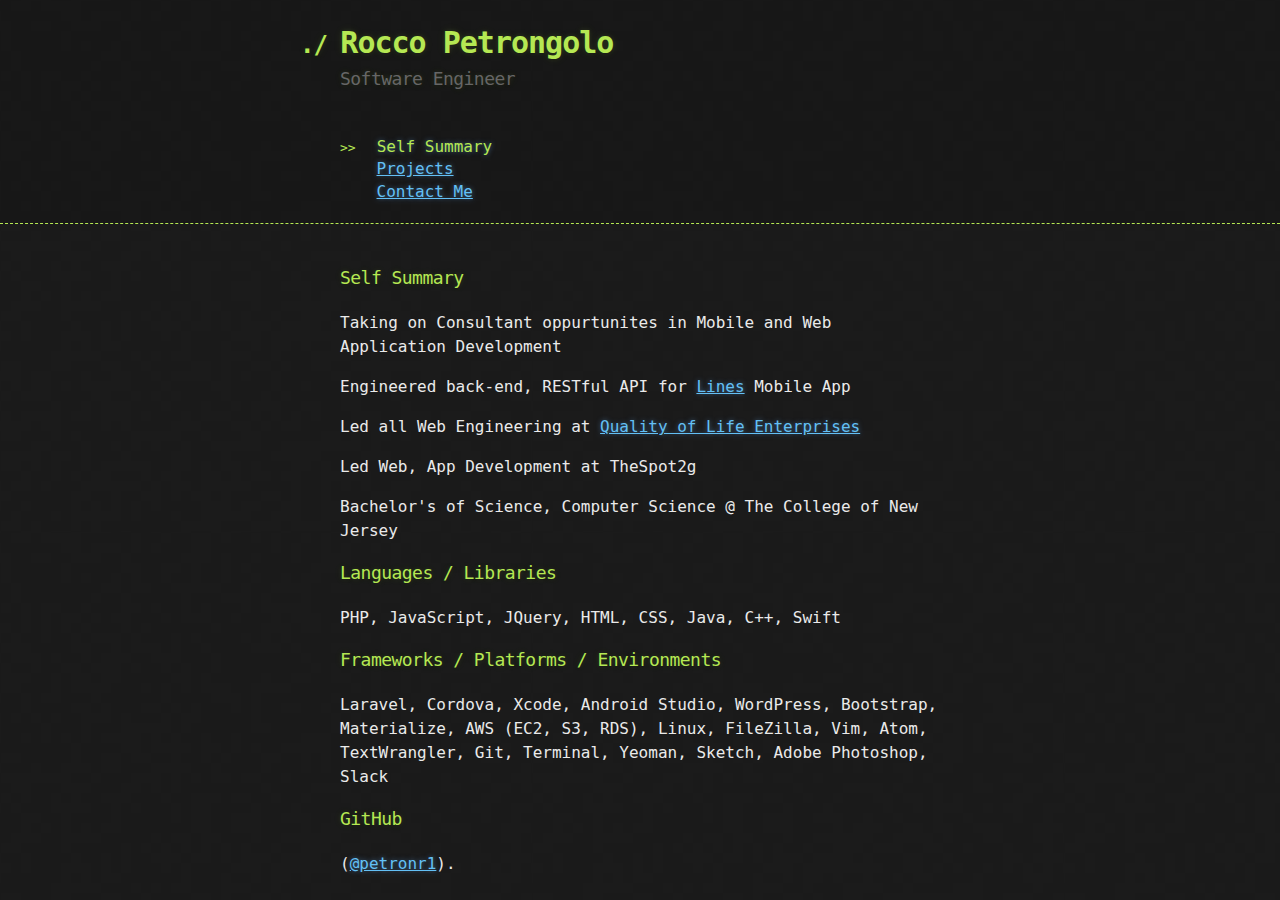
<file: index.html>
<!DOCTYPE html>
<html>
  <head>
    <meta charset='utf-8'>
    <meta http-equiv="X-UA-Compatible" content="chrome=1">

    <link rel="stylesheet" type="text/css" href="stylesheets/stylesheet.css" media="screen">
    <link rel="stylesheet" type="text/css" href="stylesheets/pygment_trac.css" media="screen">
    <!-- <link rel="stylesheet" type="text/css" href="stylesheets/print.css" media="print"> -->

    <title>Rocco Petrongolo by petronr1</title>
  </head>

  <body>

    <header>
      <div class="container">
        <h1>Rocco Petrongolo</h1>
        <h2>Software Engineer</h2>
        <!-- <section id="downloads">
          <a href="https://github.com/petronr1" class="btn btn-github"><span class="icon"></span>View on GitHub</a>
        </section> -->
        <ul style="display: inline;">
            <li class="active"><a href="#">Self Summary</a></li>
            <li><a href="./portfolio/">Projects</a></li>
            <li><a href="./contact/">Contact Me</a></li>

        </ul>
      </div>
    </header>

    <div class="container">
      <section id="main_content">
        <h3>
<a id="self-summary" class="anchor" href="#self-summary" aria-hidden="true"><span class="octicon octicon-link"></span></a>Self Summary</h3>

<p>Taking on Consultant oppurtunites in Mobile and Web Application Development</p>
<p>Engineered back-end, RESTful API for <a href="http://lineslaunch.com">Lines</a> Mobile App</p>
<p>Led all Web Engineering at <a href="http://www.qol-x.org">Quality of Life Enterprises</a></p>
<p>Led Web, App Development at TheSpot2g</p>
<p>Bachelor's of Science, Computer Science @ The College of New Jersey</p>

<h3>
<a id="languages--libraries" class="anchor" href="#languages--libraries" aria-hidden="true"><span class="octicon octicon-link"></span></a>Languages / Libraries</h3>

<p>PHP, JavaScript, JQuery, HTML, CSS, Java, C++, Swift</p>

<h3>
<a id="frameworks--platforms--environments" class="anchor" href="#frameworks--platforms--environments" aria-hidden="true"><span class="octicon octicon-link"></span></a>Frameworks / Platforms / Environments</h3>

<p>Laravel, Cordova, Xcode, Android Studio, WordPress, Bootstrap, Materialize, AWS (EC2, S3, RDS), Linux, FileZilla, Vim, Atom, TextWrangler, Git, Terminal, Yeoman, Sketch, Adobe Photoshop, Slack</p>

<h3>
<a id="github" class="anchor" href="#github" aria-hidden="true"><span class="octicon octicon-link"></span></a>GitHub</h3>

<p>(<a href="https://github.com/petronr1" class="user-mention">@petronr1</a>).</p>


      </section>
    </div>


  </body>
</html>
</file>
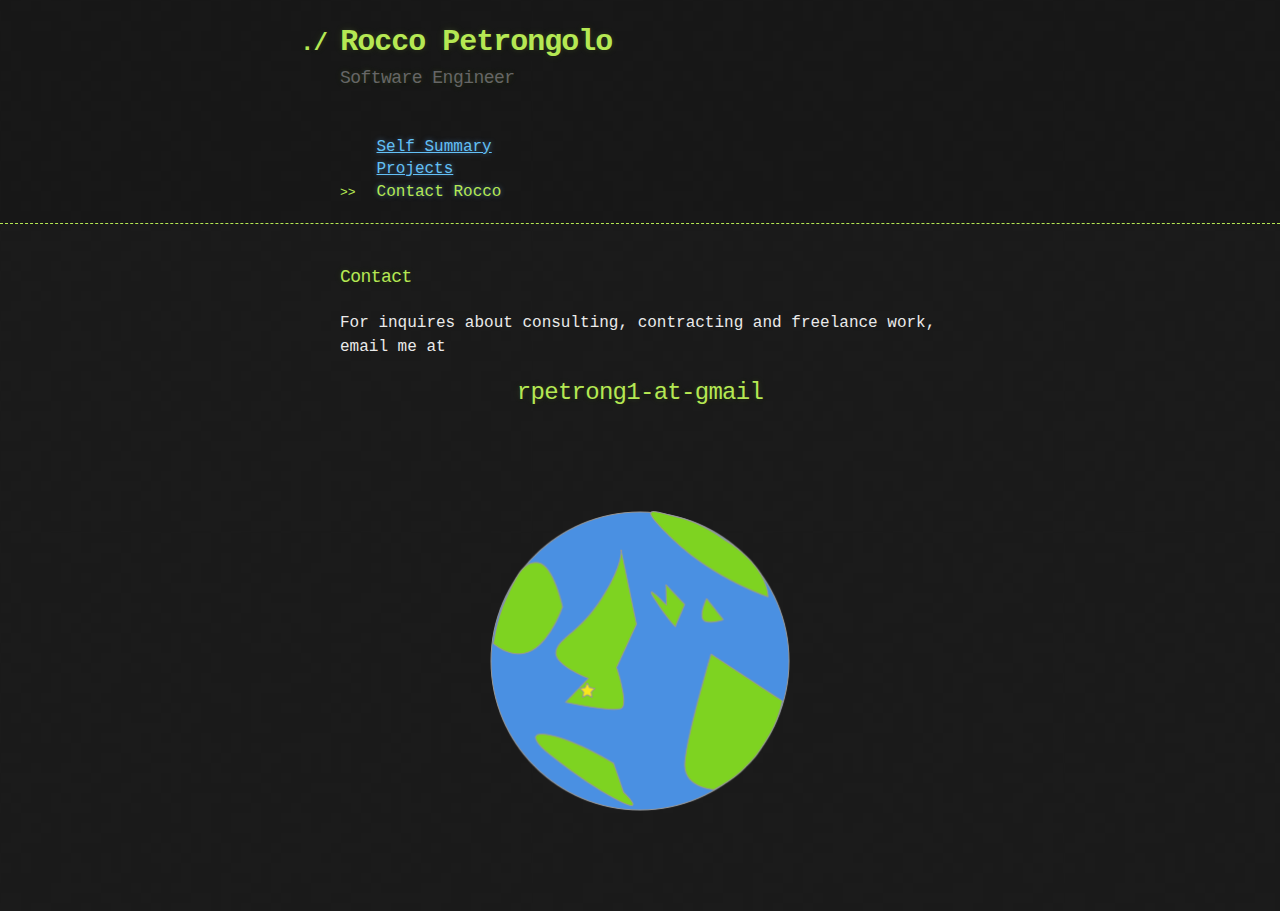
<file: contact/index.html>
<!DOCTYPE html>
<html>
  <head>
    <meta charset='utf-8'>
    <meta http-equiv="X-UA-Compatible" content="chrome=1">

    <link rel="stylesheet" type="text/css" href="../stylesheets/stylesheet.css" media="screen">
    <link rel="stylesheet" type="text/css" href="../stylesheets/pygment_trac.css" media="screen">
    <!-- <link rel="stylesheet" type="text/css" href="../stylesheets/print.css" media="print"> -->

    <title>Rocco Petrongolo by petronr1</title>
  </head>

  <body>

      <header>
        <div class="container">
          <h1>Rocco Petrongolo</h1>
          <h2>Software Engineer</h2>
          <!-- <section id="downloads">
            <a href="https://github.com/petronr1" class="btn btn-github"><span class="icon"></span>View on GitHub</a>
          </section> -->
          <ul style="display: inline;">
              <li><a href="../">Self Summary</a></li>
              <li><a href="../portfolio">Projects</a></li>
              <li class="active"><a href="./">Contact Rocco</a></li>
          </ul>
        </div>
      </header>

    <div class="container">
      <section id="main_content">
        <h3>
        <a id="support-or-contact" class="anchor" href="#support-or-contact" aria-hidden="true"><span class="octicon octicon-link"></span></a>Contact</h3>

        <p>For inquires about consulting, contracting and freelance work, email me at <h2 style="text-align: center;">rpetrong1-at-gmail<h2></p>

        <img style="width:50%; display: block; margin: 100px auto;" src="../images/OddWorldStar.png"/>
      </section>
    </div>


  </body>
</html>
</file>
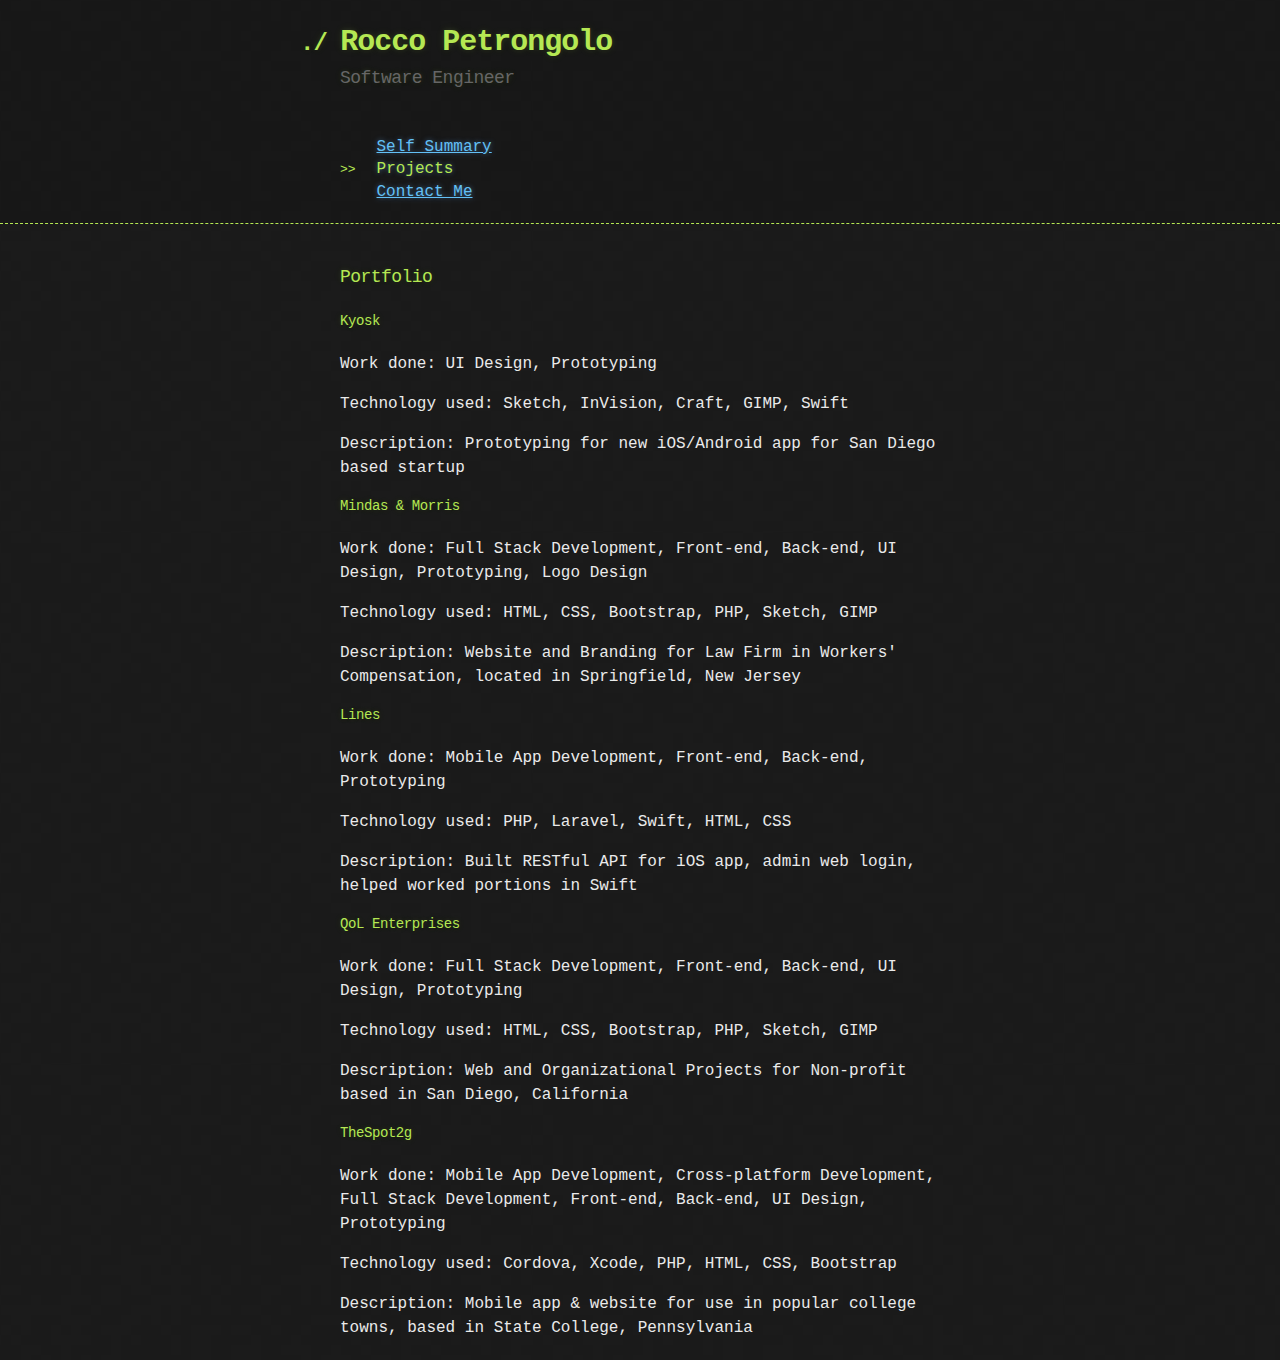
<file: portfolio/index.html>
<!DOCTYPE html>
<html>
  <head>
    <meta charset='utf-8'>
    <meta http-equiv="X-UA-Compatible" content="chrome=1">

    <link rel="stylesheet" type="text/css" href="../stylesheets/stylesheet.css" media="screen">
    <link rel="stylesheet" type="text/css" href="../stylesheets/pygment_trac.css" media="screen">
    <!-- <link rel="stylesheet" type="text/css" href="../stylesheets/print.css" media="print"> -->

    <title>Rocco Petrongolo by petronr1</title>
  </head>

  <body>

      <header>
        <div class="container">
          <h1>Rocco Petrongolo</h1>
          <h2>Software Engineer</h2>
          <!-- <section id="downloads">
            <a href="https://github.com/petronr1" class="btn btn-github"><span class="icon"></span>View on GitHub</a>
          </section> -->
          <ul style="display: inline;">
              <li><a href="../">Self Summary</a></li>
              <li class="active"><a href="./">Projects</a></li>
              <li><a href="../contact/">Contact Me</a></li>
          </ul>
        </div>
      </header>

    <div class="container">
      <section id="main_content">
        <h3><a id="portfolio" class="anchor" href="#portfolio" aria-hidden="true"><span class="octicon octicon-link"></span></a>Portfolio</h3>
        <h4><a id="kyosk" class="anchor" href="#kyosk" aria-hidden="true"><span class="octicon octicon-link"></span></a>Kyosk</h4>
        <p>Work done: UI Design, Prototyping</p>
        <p>Technology used: Sketch, InVision, Craft, GIMP, Swift<p>
        <p>Description: Prototyping for new iOS/Android app for San Diego based startup</p>
        <h4><a id="mindasmorris" class="anchor" href="#mindasmorris" aria-hidden="true"><span class="octicon octicon-link"></span></a>Mindas & Morris</h4>
        <p>Work done: Full Stack Development, Front-end, Back-end, UI Design, Prototyping, Logo Design</p>
        <p>Technology used: HTML, CSS, Bootstrap, PHP, Sketch, GIMP<p>
        <p>Description: Website and Branding for Law Firm in Workers' Compensation, located in Springfield, New Jersey</p>
        <h4><a id="lines" class="anchor" href="#lines" aria-hidden="true"><span class="octicon octicon-link"></span></a>Lines</h4>
        <p>Work done: Mobile App Development, Front-end, Back-end, Prototyping</p>
        <p>Technology used: PHP, Laravel, Swift, HTML, CSS<p>
        <p>Description: Built RESTful API for iOS app, admin web login, helped worked portions in Swift</p>
        <h4><a id="qol" class="anchor" href="#qol" aria-hidden="true"><span class="octicon octicon-link"></span></a>QoL Enterprises</h4>
        <p>Work done: Full Stack Development, Front-end, Back-end, UI Design, Prototyping</p>
        <p>Technology used: HTML, CSS, Bootstrap, PHP, Sketch, GIMP<p>
        <p>Description: Web and Organizational Projects for Non-profit based in San Diego, California</p>
        <h4><a id="spot2g" class="anchor" href="#spot2g" aria-hidden="true"><span class="octicon octicon-link"></span></a>TheSpot2g</h4>
        <p>Work done: Mobile App Development, Cross-platform Development, Full Stack Development, Front-end, Back-end, UI Design, Prototyping</p>
        <p>Technology used: Cordova, Xcode, PHP, HTML, CSS, Bootstrap<p>
        <p>Description:  Mobile app & website for use in popular college towns, based in State College, Pennsylvania</p>

      </section>
    </div>


  </body>
</html>
</file>
<file: stylesheets/stylesheet.css>
body {
  margin: 0;
  padding: 0;
  background: #151515 url("../images/bkg.png") 0 0;
  color: #eaeaea;
  font: 16px;
  line-height: 1.5;
  font-family: Monaco, "Bitstream Vera Sans Mono", "Lucida Console", Terminal, monospace;
}

/* General & 'Reset' Stuff */

.container {
  width: 90%;
  max-width: 600px;
  margin: 0 auto;
}

section {
  display: block;
  margin: 0 0 20px 0;
}

h1, h2, h3, h4, h5, h6 {
  margin: 0 0 20px;
}

li {
  line-height: 1.4 ;
}

li.active a{
    color: #b5e853;
    text-decoration: none;
}

/* Header, <header>
   header   - container
   h1       - project name
   h2       - project description
*/

header {
  background: rgba(0, 0, 0, 0.1);
  width: 100%;
  border-bottom: 1px dashed #b5e853;
  padding: 20px 0;
  margin: 0 0 40px 0;
}

header h1 {
  font-size: 30px;
  line-height: 1.5;
  margin: 0 0 0 -40px;
  font-weight: bold;
  font-family: Monaco, "Bitstream Vera Sans Mono", "Lucida Console", Terminal, monospace;
  color: #b5e853;
  text-shadow: 0 1px 1px rgba(0, 0, 0, 0.1),
               0 0 5px rgba(181, 232, 83, 0.1),
               0 0 10px rgba(181, 232, 83, 0.1);
  letter-spacing: -1px;
  -webkit-font-smoothing: antialiased;
}

header h1:before {
  content: "./ ";
  font-size: 24px;
}

header h2 {
  font-size: 18px;
  font-weight: 300;
  color: #666;
}

#downloads .btn {
  display: inline-block;
  text-align: center;
  margin: 0;
}

/* Main Content
*/

#main_content {
  width: 100%;
  -webkit-font-smoothing: antialiased;
}
section img {
  max-width: 100%
}

h1, h2, h3, h4, h5, h6 {
  font-weight: normal;
  font-family: Monaco, "Bitstream Vera Sans Mono", "Lucida Console", Terminal, monospace;
  color: #b5e853;
  letter-spacing: -0.03em;
  text-shadow: 0 1px 1px rgba(0, 0, 0, 0.1),
               0 0 5px rgba(181, 232, 83, 0.1),
               0 0 10px rgba(181, 232, 83, 0.1);
}

#main_content h1 {
  font-size: 30px;
}

#main_content h2 {
  font-size: 24px;
}

#main_content h3 {
  font-size: 18px;
}

#main_content h4 {
  font-size: 14px;
}

#main_content h5 {
  font-size: 12px;
  text-transform: uppercase;
  margin: 0 0 5px 0;
}

#main_content h6 {
  font-size: 12px;
  text-transform: uppercase;
  color: #999;
  margin: 0 0 5px 0;
}

dt {
  font-style: italic;
  font-weight: bold;
}

ul li {
  list-style: none;
}

ul li.active:before {
  content: ">>";
  font-family: Monaco, "Bitstream Vera Sans Mono", "Lucida Console", Terminal, monospace;
  font-size: 13px;
  color: #b5e853;
  /*margin-left: -37px;*/
  margin-right: 21px;
  line-height: 16px;
}

ul li:before {
  content: "";
  font-family: Monaco, "Bitstream Vera Sans Mono", "Lucida Console", Terminal, monospace;
  font-size: 13px;
  color: #b5e853;
  /*margin-left: -37px;*/
  margin-right: 36.5px;
  line-height: 16px;
}
blockquote {
  color: #aaa;
  padding-left: 10px;
  border-left: 1px dotted #666;
}

pre {
  background: rgba(0, 0, 0, 0.9);
  border: 1px solid rgba(255, 255, 255, 0.15);
  padding: 10px;
  font-size: 14px;
  color: #b5e853;
  border-radius: 2px;
  -moz-border-radius: 2px;
  -webkit-border-radius: 2px;
  text-wrap: normal;
  overflow: auto;
  overflow-y: hidden;
}

table {
  width: 100%;
  margin: 0 0 20px 0;
}

th {
  text-align: left;
  border-bottom: 1px dashed #b5e853;
  padding: 5px 10px;
}

td {
  padding: 5px 10px;
}

hr {
  height: 0;
  border: 0;
  border-bottom: 1px dashed #b5e853;
  color: #b5e853;
}

/* Buttons
*/

.btn {
  display: inline-block;
  background: -webkit-linear-gradient(top, rgba(40, 40, 40, 0.3), rgba(35, 35, 35, 0.3) 50%, rgba(10, 10, 10, 0.3) 50%, rgba(0, 0, 0, 0.3));
  padding: 8px 18px;
  border-radius: 50px;
  border: 2px solid rgba(0, 0, 0, 0.7);
  border-bottom: 2px solid rgba(0, 0, 0, 0.7);
  border-top: 2px solid rgba(0, 0, 0, 1);
  color: rgba(255, 255, 255, 0.8);
  font-family: Helvetica, Arial, sans-serif;
  font-weight: bold;
  font-size: 13px;
  text-decoration: none;
  text-shadow: 0 -1px 0 rgba(0, 0, 0, 0.75);
  box-shadow: inset 0 1px 0 rgba(255, 255, 255, 0.05);
}

.btn:hover {
  background: -webkit-linear-gradient(top, rgba(40, 40, 40, 0.6), rgba(35, 35, 35, 0.6) 50%, rgba(10, 10, 10, 0.8) 50%, rgba(0, 0, 0, 0.8));
}

.btn .icon {
  display: inline-block;
  width: 16px;
  height: 16px;
  margin: 1px 8px 0 0;
  float: left;
}

.btn-github .icon {
  opacity: 0.6;
  background: url("../images/blacktocat.png") 0 0 no-repeat;
}

/* Links
   a, a:hover, a:visited
*/

a {
  color: #63c0f5;
  text-shadow: 0 0 5px rgba(104, 182, 255, 0.5);
}

/* Clearfix */

.cf:before, .cf:after {
  content:"";
  display:table;
}

.cf:after {
  clear:both;
}

.cf {
  zoom:1;
}
</file>
<file: stylesheets/pygment_trac.css>
.highlight .c { color: #999988; font-style: italic } /* Comment */
.highlight .err { color: #a61717; background-color: #e3d2d2 } /* Error */
.highlight .k { font-weight: bold } /* Keyword */
.highlight .o { font-weight: bold } /* Operator */
.highlight .cm { color: #999988; font-style: italic } /* Comment.Multiline */
.highlight .cp { color: #999999; font-weight: bold } /* Comment.Preproc */
.highlight .c1 { color: #999988; font-style: italic } /* Comment.Single */
.highlight .cs { color: #999999; font-weight: bold; font-style: italic } /* Comment.Special */
.highlight .gd { color: #000000; background-color: #ffdddd } /* Generic.Deleted */
.highlight .gd .x { color: #000000; background-color: #ffaaaa } /* Generic.Deleted.Specific */
.highlight .ge { font-style: italic } /* Generic.Emph */
.highlight .gr { color: #aa0000 } /* Generic.Error */
.highlight .gh { color: #999999 } /* Generic.Heading */
.highlight .gi { color: #000000; background-color: #ddffdd } /* Generic.Inserted */
.highlight .gi .x { color: #000000; background-color: #aaffaa } /* Generic.Inserted.Specific */
.highlight .go { color: #888888 } /* Generic.Output */
.highlight .gp { color: #555555 } /* Generic.Prompt */
.highlight .gs { font-weight: bold } /* Generic.Strong */
.highlight .gu { color: #800080; font-weight: bold; } /* Generic.Subheading */
.highlight .gt { color: #aa0000 } /* Generic.Traceback */
.highlight .kc { font-weight: bold } /* Keyword.Constant */
.highlight .kd { font-weight: bold } /* Keyword.Declaration */
.highlight .kn { font-weight: bold } /* Keyword.Namespace */
.highlight .kp { font-weight: bold } /* Keyword.Pseudo */
.highlight .kr { font-weight: bold } /* Keyword.Reserved */
.highlight .kt { color: #445588; font-weight: bold } /* Keyword.Type */
.highlight .m { color: #009999 } /* Literal.Number */
.highlight .s { color: #d14 } /* Literal.String */
.highlight .na { color: #008080 } /* Name.Attribute */
.highlight .nb { color: #0086B3 } /* Name.Builtin */
.highlight .nc { color: #445588; font-weight: bold } /* Name.Class */
.highlight .no { color: #008080 } /* Name.Constant */
.highlight .ni { color: #800080 } /* Name.Entity */
.highlight .ne { color: #990000; font-weight: bold } /* Name.Exception */
.highlight .nf { color: #990000; font-weight: bold } /* Name.Function */
.highlight .nn { color: #555555 } /* Name.Namespace */
.highlight .nt { color: #CBDFFF } /* Name.Tag */
.highlight .nv { color: #008080 } /* Name.Variable */
.highlight .ow { font-weight: bold } /* Operator.Word */
.highlight .w { color: #bbbbbb } /* Text.Whitespace */
.highlight .mf { color: #009999 } /* Literal.Number.Float */
.highlight .mh { color: #009999 } /* Literal.Number.Hex */
.highlight .mi { color: #009999 } /* Literal.Number.Integer */
.highlight .mo { color: #009999 } /* Literal.Number.Oct */
.highlight .sb { color: #d14 } /* Literal.String.Backtick */
.highlight .sc { color: #d14 } /* Literal.String.Char */
.highlight .sd { color: #d14 } /* Literal.String.Doc */
.highlight .s2 { color: #d14 } /* Literal.String.Double */
.highlight .se { color: #d14 } /* Literal.String.Escape */
.highlight .sh { color: #d14 } /* Literal.String.Heredoc */
.highlight .si { color: #d14 } /* Literal.String.Interpol */
.highlight .sx { color: #d14 } /* Literal.String.Other */
.highlight .sr { color: #009926 } /* Literal.String.Regex */
.highlight .s1 { color: #d14 } /* Literal.String.Single */
.highlight .ss { color: #990073 } /* Literal.String.Symbol */
.highlight .bp { color: #999999 } /* Name.Builtin.Pseudo */
.highlight .vc { color: #008080 } /* Name.Variable.Class */
.highlight .vg { color: #008080 } /* Name.Variable.Global */
.highlight .vi { color: #008080 } /* Name.Variable.Instance */
.highlight .il { color: #009999 } /* Literal.Number.Integer.Long */

.type-csharp .highlight .k { color: #0000FF }
.type-csharp .highlight .kt { color: #0000FF }
.type-csharp .highlight .nf { color: #000000; font-weight: normal }
.type-csharp .highlight .nc { color: #2B91AF }
.type-csharp .highlight .nn { color: #000000 }
.type-csharp .highlight .s { color: #A31515 }
.type-csharp .highlight .sc { color: #A31515 }
</file>
